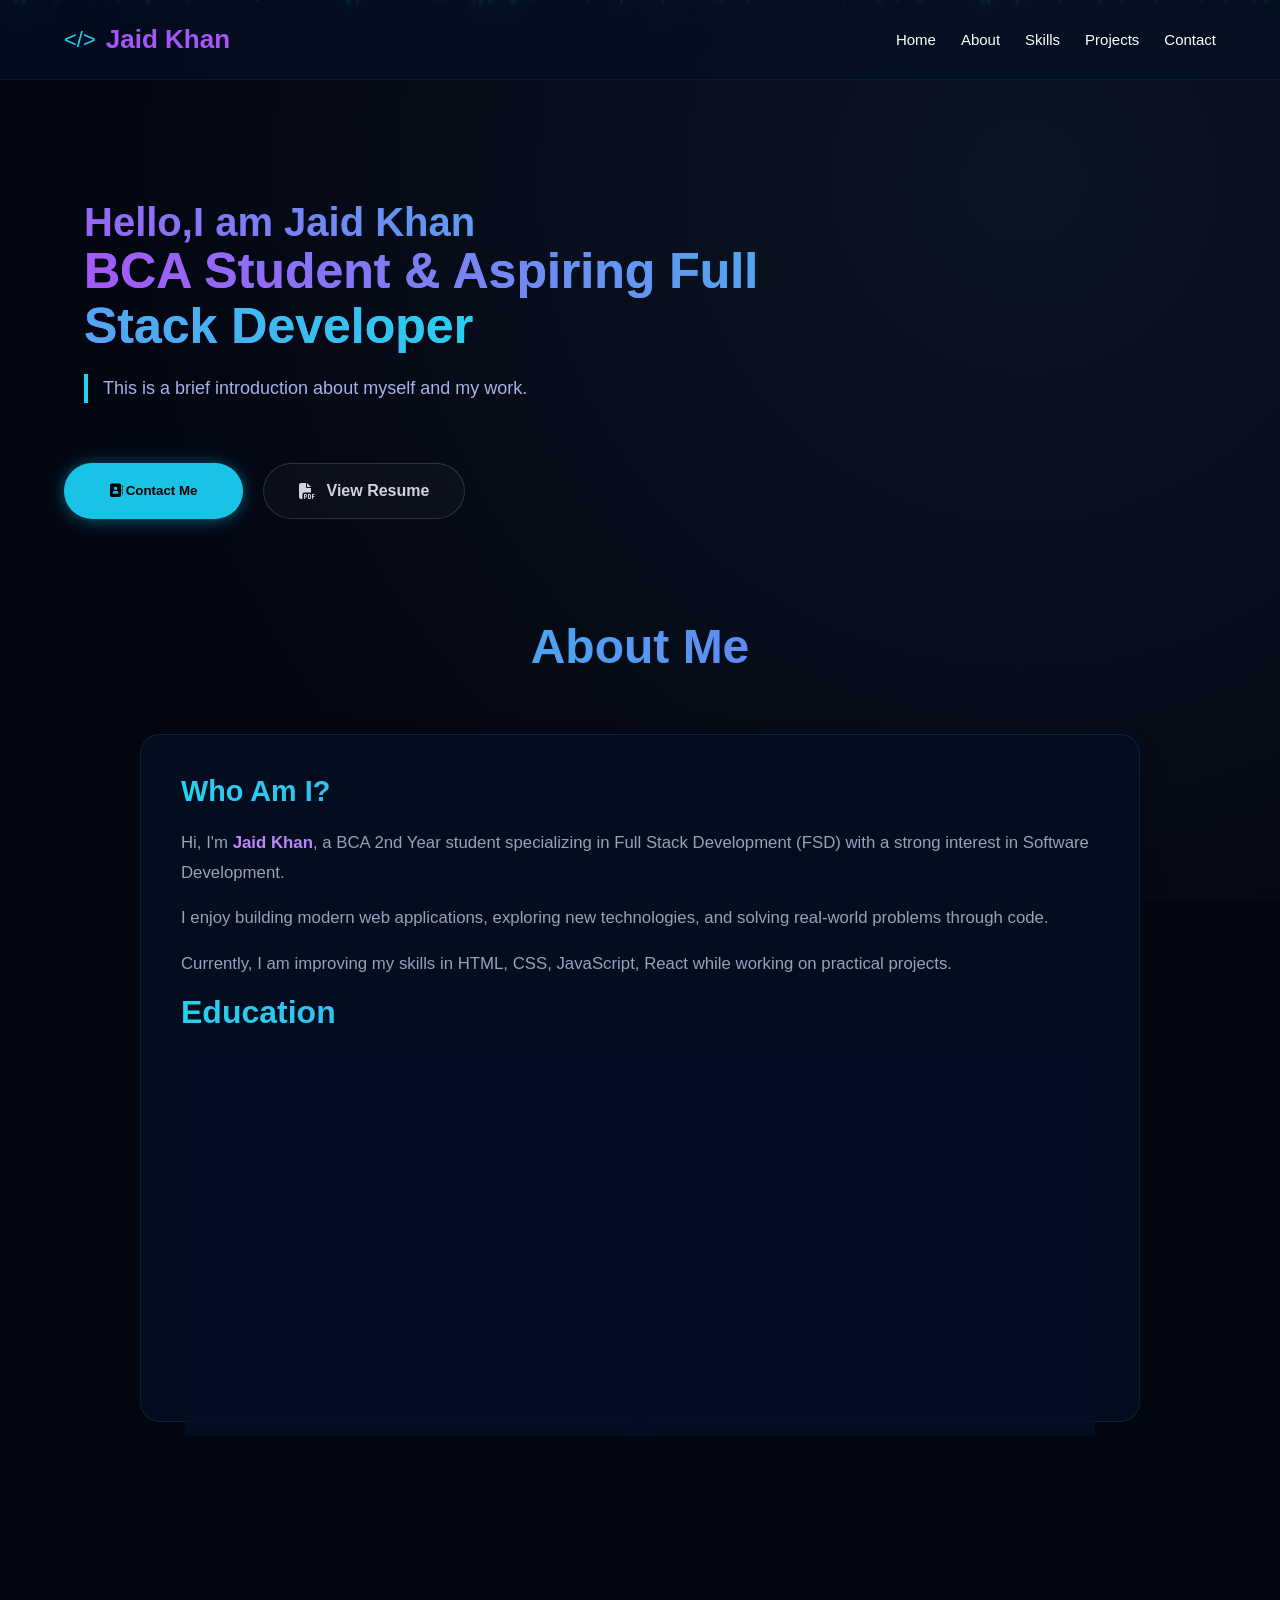
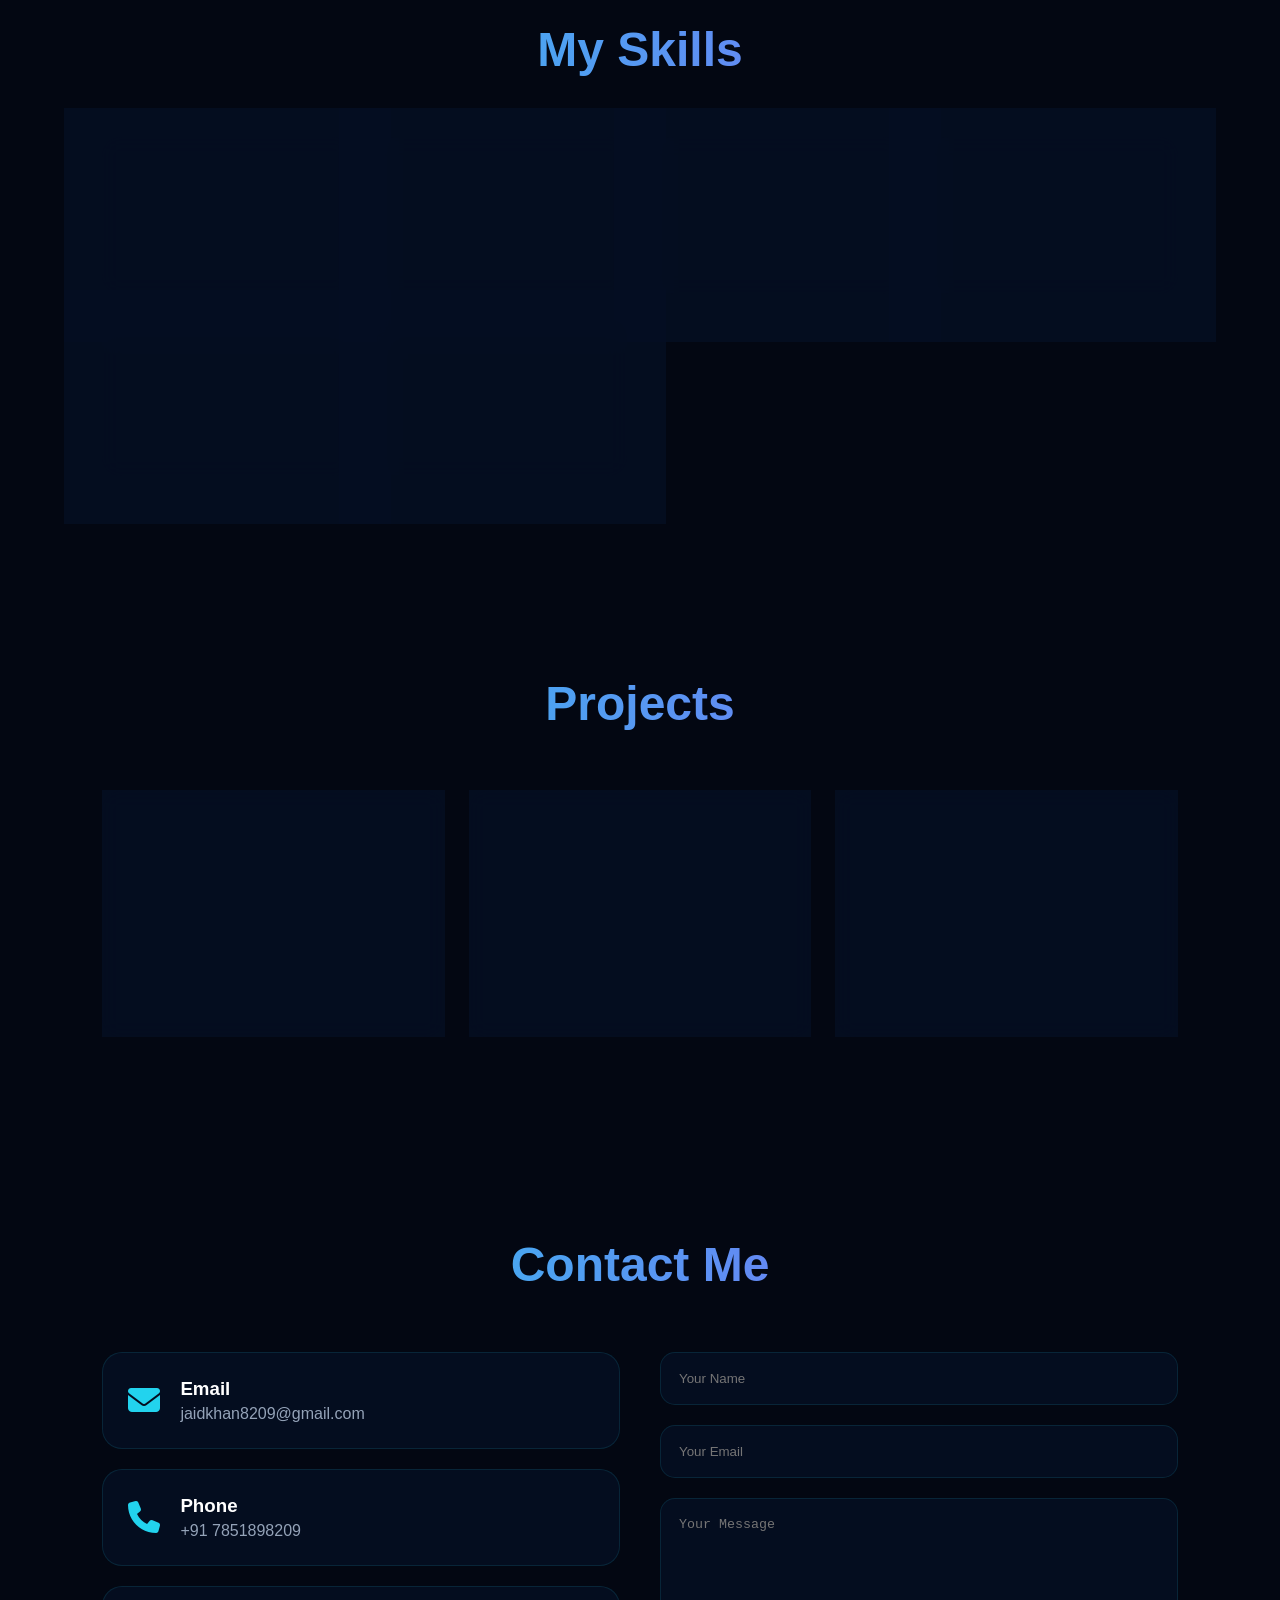
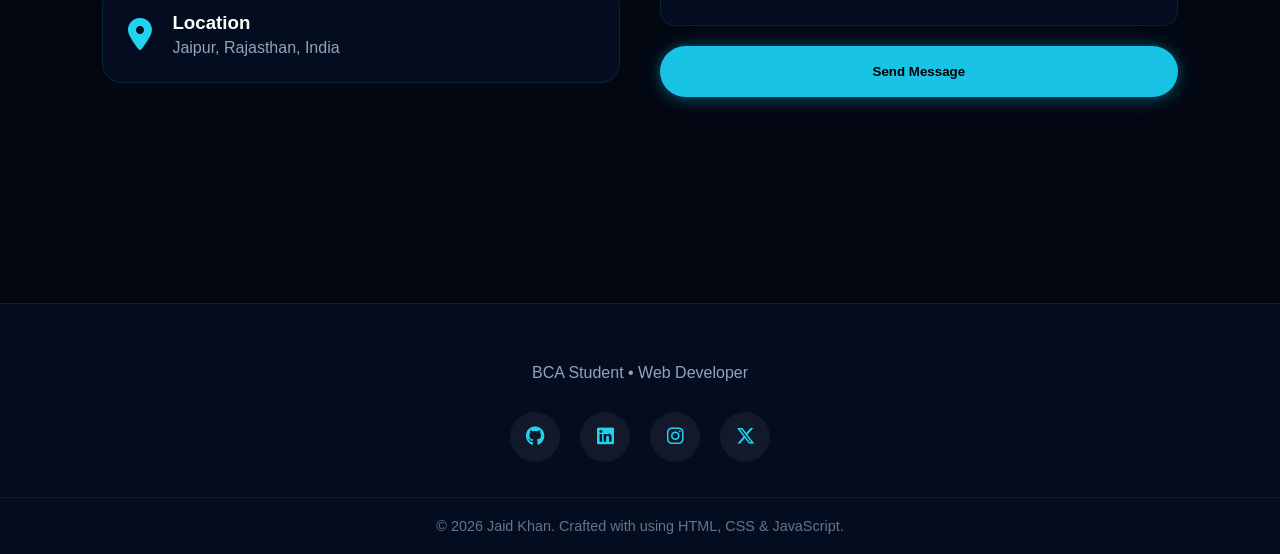
<file: Portfolio/index.html>
<!DOCTYPE html>
<html lang="en">

<head>
  <meta charset="UTF-8">
  <meta name="viewport" content="width=device-width, initial-scale=1.0">
  <title>Jaid Khan | Software Developer</title>
  <link rel="stylesheet" href="style.css">
  <link rel="stylesheet" href="https://cdnjs.cloudflare.com/ajax/libs/font-awesome/6.5.1/css/all.min.css">
</head>

<body>
  <!-- Background container jisme particles create honge -->
  <div class="bg-container"></div>

  <header class="header">
    <div class="logo-container">
      <span>&lt;/&gt;</span>
    </div>
    <span class="logo">Jaid Khan</span>

    <button class="menu-btn">
      <i class="fa-solid fa-bars"></i>
    </button>
    <nav class="navbar">
      <ul>
        <li><a href="#">Home</a></li>
        <li><a href="#about">About</a></li>
        <li><a href="#skills">Skills</a></li>
        <li><a href="#projects">Projects</a></li>

        <li><a href="#contact">Contact</a></li>
      </ul>
    </nav>
  </header>

  <section id="hero">
    <div class="content">

      <h1>Hello,I am Jaid Khan<br>
        <span class="gradient-text">BCA Student & Aspiring Full Stack Developer</span>
      </h1>
      <p class="vertical-line-text">This is a brief introduction about myself and my work.</p>
    </div>
    <div class="buttons">

      <button class="btn-primary">
        <i class="fa-solid fa-address-book"></i>
        Contact Me
      </button>

      <a href="Resume.pdf" target="_blank" class="btn-secondary">

        <i class="fa-solid fa-file-pdf"></i>
        View Resume

      </a>

    </div>
  </section>

  </div>

  <section id="about">

    <h2 class="about-title">About Me</h2>

    <div class="about-container">

      <div class="about-card">
        <h3>Who Am I?</h3>

        <p>
          Hi, I'm <span class="bca">Jaid Khan</span>, a BCA 2nd Year
          student specializing in Full Stack Development (FSD)
          with a strong interest in Software Development.
        </p>

        <p>
          I enjoy building modern web applications, exploring
          new technologies, and solving real-world problems
          through code.
        </p>

        <p>
          Currently, I am improving my skills in HTML, CSS,
          JavaScript, React while working on practical projects.
        </p>

        <h2 class="education-title ">Education</h2>
        <div class="education">

          <div class="edu-card">
            <h3>Bachelor of Computer Applications (BCA)</h3>
            <span>2025 - 2028</span>
            <p>
              Currently pursuing BCA (2nd Year) with a focus on
              Programming, Web Development, Database Management,
              Operating Systems, and Full Stack Developer.
            </p>
          </div>

          <div class="edu-card">
            <h3>Senior Secondary (Class 12th)</h3>
            <span>2023 - 2024</span>
            <p>
              Completed Higher Secondary Education with a strong
              foundation in Science.
            </p>
          </div>

        </div>
      </div>

    </div>


  </section>
  <section id="skills">

    <h2 class="skills-title">My Skills</h2>

    <div class="skills-container">

      <div class="skill-card">
        <i class="fa-brands fa-html5"></i>
        <h3>HTML5</h3>
      </div>

      <div class="skill-card">
        <i class="fa-brands fa-css3-alt"></i>
        <h3>CSS3</h3>
      </div>

      <div class="skill-card">
        <i class="fa-brands fa-js"></i>
        <h3>JavaScript</h3>
      </div>

      <div class="skill-card">
        <i class="fa-brands fa-react"></i>
        <h3>React</h3>
      </div>
      <!-- 
      <div class="skill-card">
        <i class="fa-brands fa-java"></i>
        <h3>Java</h3>
      </div>

      <div class="skill-card">
        <i class="fa-solid fa-database"></i>
        <h3>MySQL</h3>
      </div> -->

      <div class="skill-card">
        <i class="fa-brands fa-git-alt"></i>
        <h3>Git</h3>
      </div>

      <div class="skill-card">
        <i class="fa-brands fa-github"></i>
        <h3>GitHub</h3>
      </div>

    </div>

  </section>

  <section id="projects">

    <h2 class="projects-title">Projects</h2>

    <div class="projects-container">

      <div class="project-card">
        <h3>To-Do App</h3>

        <p>
          A responsive To-Do App built using HTML, CSS and JavaScript with features like adding, searching, completing
          and deleting tasks.
        </p>
        <a href="https://to-do-app-silk-rho.vercel.app" class="project-btn">
          View Project
        </a>
      </div>

      <div class="project-card">
        <h3>Personal Portfolio</h3>

        <p>
          Responsive developer portfolio with
          modern UI and animations.
        </p>

        <a href="#" class="project-btn">
          View Project
        </a>
      </div>

      <div class="project-card">
        <h3>Calculator App</h3>

        <p>
          Simple calculator using JavaScript
          with responsive design.
        </p>

        <a href="https://jaidkhancalcx.netlify.app/" target="blank" class="project-btn">
          View Project
        </a>
      </div>

    </div>

  </section>

  <section id="contact">

    <h2 class="contact-title">Contact Me</h2>

    <div class="contact-container">

      <div class="contact-info">

        <div class="contact-card">
          <i class="fa-solid fa-envelope"></i>
          <div>
            <h3>Email</h3>
            <p>jaidkhan8209@gmail.com</p>
          </div>
        </div>

        <div class="contact-card">
          <i class="fa-solid fa-phone"></i>
          <div>
            <h3>Phone</h3>
            <p>+91 7851898209</p>
          </div>
        </div>

        <div class="contact-card">
          <i class="fa-solid fa-location-dot"></i>
          <div>
            <h3>Location</h3>
            <p>Jaipur, Rajasthan, India</p>
          </div>
        </div>

      </div>

      <form class="contact-form">
        <input type="text" placeholder="Your Name" required>

        <input type="email" placeholder="Your Email" required>

        <textarea rows="6" placeholder="Your Message"></textarea>

        <button type="submit" class="btn-primary">
          Send Message
        </button>

      </form>
    </div>

  </section>

  <button id="topBtn">
    <i class="fa-solid fa-arrow-up"></i>
  </button>
  <footer class="footer">

    <div class="footer-content">

      <p class="footer-text">
        BCA Student • Web Developer
      </p>

      <div class="footer-social">

        <a href="https://github.com/jaidkhan8209-lab" target="_blank"><i class="fa-brands fa-github"></i></a>

        <a href="https://www.linkedin.com/in/jaid-khan-b0608b37a?utm_source=share_via&utm_content=profile&utm_medium=member_android"
          target="_blank"><i class="fa-brands fa-linkedin"></i></a>

        <a href="https://www.instagram.com/jaidkhan.18?igsh=MWJoZzNoZnc2MGQxNA==" target="_blank"><i
            class="fa-brands fa-instagram"></i></a>

        <a href="https://x.com/jaidkhan8209" target="_blank"><i class="fa-brands fa-x-twitter"></i></a>

      </div>


    </div>

    <div class="footer-bottom">
      <p>© 2026 Jaid Khan. Crafted with using HTML, CSS & JavaScript.</p>
    </div>

  </footer>
  <script src="script.js"></script>
</body>

</html>
</file>
<file: Portfolio/style.css>
@import url('https://fonts.googleapis.com/css2?family=Outfit:wght@600;700;800&family=Poppins:wght@300;400;500;600&display=swap');

* {
  margin: 0;
  padding: 0;
  box-sizing: border-box;
}

body {
  background-color: #030712;
  font-family: 'Segoe UI', Tahoma, Geneva, Verdana, sans-serif;
  color: #ffffff;
  overflow-x: hidden;
}

html {
  scroll-behavior: smooth;
}

/* Background Wrapper */
.bg-container {
  position: fixed;
  top: 0;
  left: 0;
  width: 100vw;
  height: 100vh;
  z-index: -1;
  /* Content ke peeche rakhne ke liye */
  background: radial-gradient(circle at 80% 20%, #0c1524 0%, #030712 70%);
  /* Subtle blue glow */
  overflow: hidden;
}

/* Floating Particles Style */
.particle {
  position: absolute;
  background: rgba(0, 242, 254, 0.6);
  /* Cyan/Teal glow color */
  box-shadow: 0 0 8px rgba(0, 242, 254, 0.8);
  border-radius: 2px;
  /* Square particles ke liye radius kam rakhein */
  animation: floatUp linear infinite;
}

/* Particles ki floating animation */
@keyframes floatUp {
  0% {
    transform: translateY(100vh) scale(0);
    opacity: 0;
  }

  50% {
    opacity: 1;
  }

  100% {
    transform: translateY(-10vh) scale(1);
    opacity: 0;
  }
}

.logo-container {
  font-size: 22px;
  --tw-text-opacity: 1;
  color: rgb(34 211 238 / var(--tw-text-opacity, 1));
}

span.logo {
  font-size: 26px;
  padding: 10px;
  font-weight: bold;
  --tw-text-opacity: 1;
  color: rgb(168 85 247 / var(--tw-text-opacity, 1));

}

.header {
  position: sticky;
  top: 0;

  display: flex;
  justify-content: space-between;
  align-items: center;

  padding: 14px 5%;

  background: rgba(5, 15, 35, 0.75);

  backdrop-filter: blur(18px);
  -webkit-backdrop-filter: blur(18px);

  border-bottom: 1px solid rgba(34, 211, 238, 0.08);

  z-index: 1000;

  transition: all .3s ease;
}

.header.sticky {
  background: rgba(5, 15, 35, 0.9);

  box-shadow:
    0 8px 25px rgba(0, 0, 0, .25);

  border-bottom:
    1px solid rgba(34, 211, 238, .15);
}

.menu-btn {
  display: none;
}

.navbar {
  margin-left: auto;
}

.navbar ul {
  display: flex;
  gap: 25px;
  list-style: none;

}

.navbar ul li a {
  color: #ffffff;
  text-decoration: none;
  font-size: 15px;
  transition: color 0.3s ease;
}

.navbar ul li a:hover {
  color: rgb(34, 211, 238);
}

#hero {
  margin-top: 100px;
  padding: 0 5%;
}

.content {
  color: #ffffff;
  width: 70%;
  padding: 20px;
}

.content h1 {
  font-size: 40px;
  line-height: 1.1;
  margin-bottom: 20px;
}

.gradient-text {
  background: linear-gradient(45deg, #a855f7, #22d3ee);

  /* 2. Background ko sirf text ke andar dikhane ke liye clip karein */
  -webkit-background-clip: text;
  background-clip: text;

  /* 3. Original text color ko transparent karein takis peeche ka gradient dikhe */
  -webkit-text-fill-color: transparent;
  text-fill-color: transparent;

  font-weight: bold;
  font-size: 50px;
}

.content p {
  color: #a4b2e6;
  margin-bottom: 40px;
  font-size: 18px;
}

.vertical-line-text {

  border-left: 4px solid #22d3ee;
  padding-left: 15px;
  line-height: 1.6;
  color: #333;
}

.buttons {
  display: flex;
  gap: 20px;
  flex-wrap: wrap;
}

.btn-primary {
  background: #18c3e6;
  color: #000;
  padding: 18px 45px;
  border-radius: 50px;
  border: none;
  font-weight: 700;
  cursor: pointer;

  transition: all 0.3s ease;

  /* Softer Glow Shadow */
  box-shadow:
    0 0 12px rgba(24, 195, 230, 0.25),
    0 0 24px rgba(24, 195, 230, 0.15),
    0 6px 18px rgba(24, 195, 230, 0.12);
}

.btn-primary:hover {
  background: #0f9ab6;
  /* thoda dark cyan */
  transform: translateY(-3px);

  box-shadow:
    0 0 18px rgba(24, 195, 230, 0.35),
    0 0 30px rgba(24, 195, 230, 0.20),
    0 8px 22px rgba(24, 195, 230, 0.18);
}


.btn-secondary {
  display: inline-flex;
  align-items: center;
  gap: 12px;

  padding: 18px 35px;
  border-radius: 50px;

  background: rgba(255, 255, 255, 0.03);
  border: 1px solid rgba(255, 255, 255, 0.15);

  color: #d1d5db;
  text-decoration: none;
  font-weight: 600;

  backdrop-filter: blur(10px);
  -webkit-backdrop-filter: blur(10px);

  transition: all 0.3s ease;
}

.btn-secondary:hover {
  background: rgba(255, 255, 255, 0.08);
  color: #ffffff;

  transform: translateY(-3px);

  box-shadow:
    0 0 15px rgba(255, 255, 255, 0.08);

}

.aboutme {
  margin-top: 40px;
  padding: 10px;
  text-align: center;

}

h1 {
  background: linear-gradient(45deg, #a855f7, #22d3ee);

  /* 2. Background ko sirf text ke andar dikhane ke liye clip karein */
  -webkit-background-clip: text;
  background-clip: text;

  /* 3. Original text color ko transparent karein takis peeche ka gradient dikhe */
  -webkit-text-fill-color: transparent;
  text-fill-color: transparent;

}



#about {
  padding: 100px 8%;
}

.about-title {
  text-align: center;
  font-size: 3rem;
  font-weight: 800;
  margin-bottom: 60px;

  background: linear-gradient(90deg, #22d3ee, #8b5cf6);

  -webkit-background-clip: text;
  -webkit-text-fill-color: transparent;
}

.about-container {
  display: flex;
  justify-content: center;
}

.about-card {
  width: 100%;
  max-width: 1000px;

  background: rgba(5, 15, 35, .85);

  border: 1px solid rgba(34, 211, 238, .12);

  border-radius: 20px;

  padding: 40px;

  backdrop-filter: blur(10px);

  transition: .3s ease;

  box-shadow:
    0 10px 25px rgba(0, 0, 0, .25);
}


.about-card h3 {
  font-size: 1.8rem;
  margin-bottom: 20px;

  background: linear-gradient(90deg,
      #22d3ee,
      #8b5cf6);

  -webkit-background-clip: text;
  -webkit-text-fill-color: transparent;
}

.about-card p {
  color: #94a3b8;
  line-height: 1.8;
  margin-bottom: 15px;
  font-size: 1.05rem;
}

.bca {
  color: #c084fc;
  font-weight: 700;
}

.education-title {
  margin-top: 10px;
  font-size: 2rem;
  font-weight: 800;

  margin-bottom: 50px;

  background: linear-gradient(90deg,
      #22d3ee,
      #8b5cf6);

  -webkit-background-clip: text;
  -webkit-text-fill-color: transparent;
}

.education {
  display: flex;
  gap: 60px;
  justify-content: center;
  flex-wrap: wrap;

  margin-top: 50px;
}

.edu-card {
  width: 380px;

  background: rgba(5, 15, 35, 0.85);
  border: 1px solid rgba(34, 211, 238, 0.15);

  border-radius: 20px;

  padding: 30px;

  backdrop-filter: blur(10px);

  transition: all 0.3s ease;

  box-shadow:
    0 10px 30px rgba(0, 0, 0, 0.3);
}

.edu-card:hover {
  transform: translateY(-8px);

  border-color: rgba(34, 211, 238, 0.4);

  box-shadow:
    0 0 20px rgba(34, 211, 238, 0.15),
    0 15px 35px rgba(0, 0, 0, 0.4);
}

.edu-card h3 {
  font-size: 1.4rem;
  font-weight: 700;

  margin-bottom: 10px;

  background: linear-gradient(90deg,
      #22d3ee,
      #8b5cf6);

  -webkit-background-clip: text;
  -webkit-text-fill-color: transparent;
}

.edu-card span {
  display: inline-block;

  margin-bottom: 18px;

  padding: 6px 14px;

  border-radius: 50px;

  background: rgba(34, 211, 238, 0.1);

  color: #22d3ee;

  font-size: 0.9rem;
  font-weight: 600;
}

.edu-card p {
  color: #94a3b8;

  line-height: 1.8;

  font-size: 1rem;
}

#skills {
  padding: 100px 8%;
}

.skills-title {
  text-align: center;
  font-size: 3rem;
  font-weight: 800;
  margin-bottom: 60px;

  background: linear-gradient(90deg, #22d3ee, #8b5cf6);
  -webkit-background-clip: text;
  -webkit-text-fill-color: transparent;
}

.skills-container {
  display: grid;
  grid-template-columns: repeat(auto-fit, minmax(220px, 1fr));
  gap: 25px;
}

.skill-card {
  background: rgba(5, 15, 35, .85);

  border: 1px solid rgba(34, 211, 238, .12);

  border-radius: 20px;

  padding: 35px 20px;

  text-align: center;

  transition: .3s ease;

  backdrop-filter: blur(10px);

  box-shadow:
    0 10px 25px rgba(0, 0, 0, .25);
}

.skill-card:hover {
  transform: translateY(-8px);

  border-color: rgba(34, 211, 238, .4);

  box-shadow:
    0 0 20px rgba(34, 211, 238, .15),
    0 15px 35px rgba(0, 0, 0, .4);
}

.skill-card i {
  font-size: 3rem;

  background: linear-gradient(90deg, #22d3ee, #8b5cf6);

  -webkit-background-clip: text;
  -webkit-text-fill-color: transparent;

  margin-bottom: 15px;
}

.skill-card h3 {
  color: white;
  font-size: 1.2rem;
  font-weight: 600;
}

#projects {
  padding: 100px 8%;
}

.projects-title {
  text-align: center;
  font-size: 3rem;
  margin-bottom: 60px;

  background: linear-gradient(90deg,
      #22d3ee,
      #8b5cf6);

  -webkit-background-clip: text;
  -webkit-text-fill-color: transparent;
}

.projects-container {
  display: grid;
  grid-template-columns:
    repeat(auto-fit, minmax(300px, 1fr));

  gap: 25px;
}

.project-card {
  background: rgba(5, 15, 35, .85);

  border: 1px solid rgba(34, 211, 238, .12);

  border-radius: 20px;

  padding: 30px;

  transition: .3s ease;

  backdrop-filter: blur(10px);
}

.project-card:hover {
  transform: translateY(-8px);

  border-color: rgba(34, 211, 238, .4);

  box-shadow:
    0 0 20px rgba(34, 211, 238, .15);
}

.project-card h3 {
  margin-bottom: 15px;

  color: #22d3ee;
}

.project-card p {
  color: #94a3b8;
  line-height: 1.7;

  margin-bottom: 20px;
}

.project-btn {
  text-decoration: none;

  color: #22d3ee;

  font-weight: 600;
}

#contact {
  padding: 100px 8%;
}

.contact-title {
  text-align: center;
  font-size: 3rem;
  font-weight: 800;
  margin-bottom: 60px;

  background: linear-gradient(90deg,
      #22d3ee,
      #8b5cf6);

  -webkit-background-clip: text;
  -webkit-text-fill-color: transparent;
}

.contact-container {
  display: grid;
  grid-template-columns: 1fr 1fr;
  gap: 40px;
}

.contact-card {
  display: flex;
  align-items: center;
  gap: 20px;

  padding: 25px;

  margin-bottom: 20px;

  background: rgba(5, 15, 35, .85);

  border: 1px solid rgba(34, 211, 238, .12);

  border-radius: 20px;

  transition: .3s ease;
}

.contact-card:hover {
  transform: translateY(-5px);

  border-color: rgba(34, 211, 238, .4);

  box-shadow:
    0 0 20px rgba(34, 211, 238, .15);
}

.contact-card i {
  font-size: 2rem;
  color: #22d3ee;
}

.contact-card h3 {
  color: white;
  margin-bottom: 5px;
}

.contact-card p {
  color: #94a3b8;
}

.contact-form {
  display: flex;
  flex-direction: column;
  gap: 20px;
}

.contact-form input,
.contact-form textarea {
  width: 100%;
  background: rgba(5, 15, 35, .85);

  border: 1px solid rgba(34, 211, 238, .12);

  border-radius: 15px;

  padding: 18px;

  color: white;

  outline: none;
}

.contact-form input:focus,
.contact-form textarea:focus {
  border-color: #22d3ee;
  box-shadow: 0 0 10px rgba(34, 211, 238, .2);
}

.contact-form textarea {
  resize: none;
}

@media(max-width:768px) {

  .contact-container {
    grid-template-columns: 1fr;
  }

}

.footer {
  margin-top: 100px;
  padding-top: 60px;

  background: rgba(5, 15, 35, .9);

  border-top: 1px solid rgba(34, 211, 238, .1);
}

.footer-content {
  text-align: center;
  padding: 0 8%;
}

.footer-text {
  color: #94a3b8;
  margin-bottom: 30px;
}

.footer-social {
  display: flex;
  justify-content: center;
  gap: 20px;

  margin-bottom: 35px;
}

.footer-social a {
  width: 50px;
  height: 50px;

  display: flex;
  align-items: center;
  justify-content: center;

  border-radius: 50%;

  background: rgba(255, 255, 255, .05);

  color: #22d3ee;

  font-size: 1.2rem;

  text-decoration: none;

  transition: .3s ease;
}

.footer-social a:hover {
  transform: translateY(-5px);

  background: #22d3ee;
  color: #000;

  box-shadow:
    0 0 20px rgba(34, 211, 238, .35);
}

.footer-links {
  display: flex;
  justify-content: center;
  flex-wrap: wrap;
  gap: 25px;

  margin-bottom: 40px;
}

.footer-links a {
  color: #cbd5e1;
  text-decoration: none;

  transition: .3s;
}

.footer-links a:hover {
  color: #22d3ee;
}

.footer-bottom {
  border-top: 1px solid rgba(255, 255, 255, .05);

  padding: 20px;
  text-align: center;
}

.footer-bottom p {
  color: #64748b;
  font-size: .9rem;
}

.about-card,
.edu-card,
.skill-card,
.contact-card {
  opacity: 0;
  transform: translateY(40px);
  transition: .6s ease;
}

.show {
  opacity: 1;
  transform: translateY(0);
}

#topBtn {
  position: fixed;
  right: 20px;
  bottom: 20px;

  width: 50px;
  height: 50px;

  border: none;
  border-radius: 50%;

  background: #22d3ee;
  color: #000;

  cursor: pointer;

  display: none;

  z-index: 999;
}

@media (max-width:768px) {

  /* Header */
  .header {
    flex-direction: row;
    justify-content: space-between;
    position: relative;
  }

  .menu-btn {
    display: block;
    background: none;
    border: none;
    color: white;
    font-size: 28px;
    cursor: pointer;
  }

  /* Mobile Navbar */
  .navbar {
    display: none;
    position: absolute;
    top: 70px;
    right: 20px;
    width: 200px;

    background: #0c1524;
    border: 1px solid rgba(34, 211, 238, .2);
    border-radius: 15px;
    padding: 15px;
    z-index: 1000;
  }

  .navbar.active {
    display: block;
  }

  .navbar ul {
    flex-direction: column;
    gap: 15px;
    text-align: center;
  }

  /* Hero */
  .content {
    width: 100%;
    padding: 0;
  }

  .content h1 {
    font-size: 26px;
  }

  .gradient-text {
    font-size: 30px;
  }

  .content p {
    font-size: 15px;
  }

  /* Buttons */
  .buttons {
    flex-direction: column;
    width: 100%;
  }

  .btn-primary,
  .btn-secondary {
    width: 100%;
    justify-content: center;
  }

  /* About */
  .about-card {
    padding: 20px;
  }

  /* Education */
  .education {
    gap: 20px;
  }

  .edu-card {
    width: 100%;
    padding: 20px;
  }

  /* Skills */
  .skill-card {
    padding: 20px;
  }

  /* Contact */
  .contact-container {
    grid-template-columns: 1fr;
  }

  .contact-card {
    padding: 20px;
  }

  /* Titles */
  .about-title,
  .skills-title,
  .contact-title {
    font-size: 2rem;
  }

  .education-title {
    font-size: 1.6rem;
  }

  /* Footer */
  .footer-social {
    gap: 12px;
    flex-wrap: wrap;
  }

  .footer-social a {
    width: 45px;
    height: 45px;
  }
}

/* Chrome, Edge, Safari */
::-webkit-scrollbar {
  width: 10px;
}

::-webkit-scrollbar-track {
  background: #030712;
}

::-webkit-scrollbar-thumb {
  background: #1e293b;
  border-radius: 50px;
  border: 2px solid #030712;
}

::-webkit-scrollbar-thumb:hover {
  background: #334155;
}

/* Firefox */
html {
  scrollbar-width: thin;
  scrollbar-color: #1e293b #030712;
}
</file>
